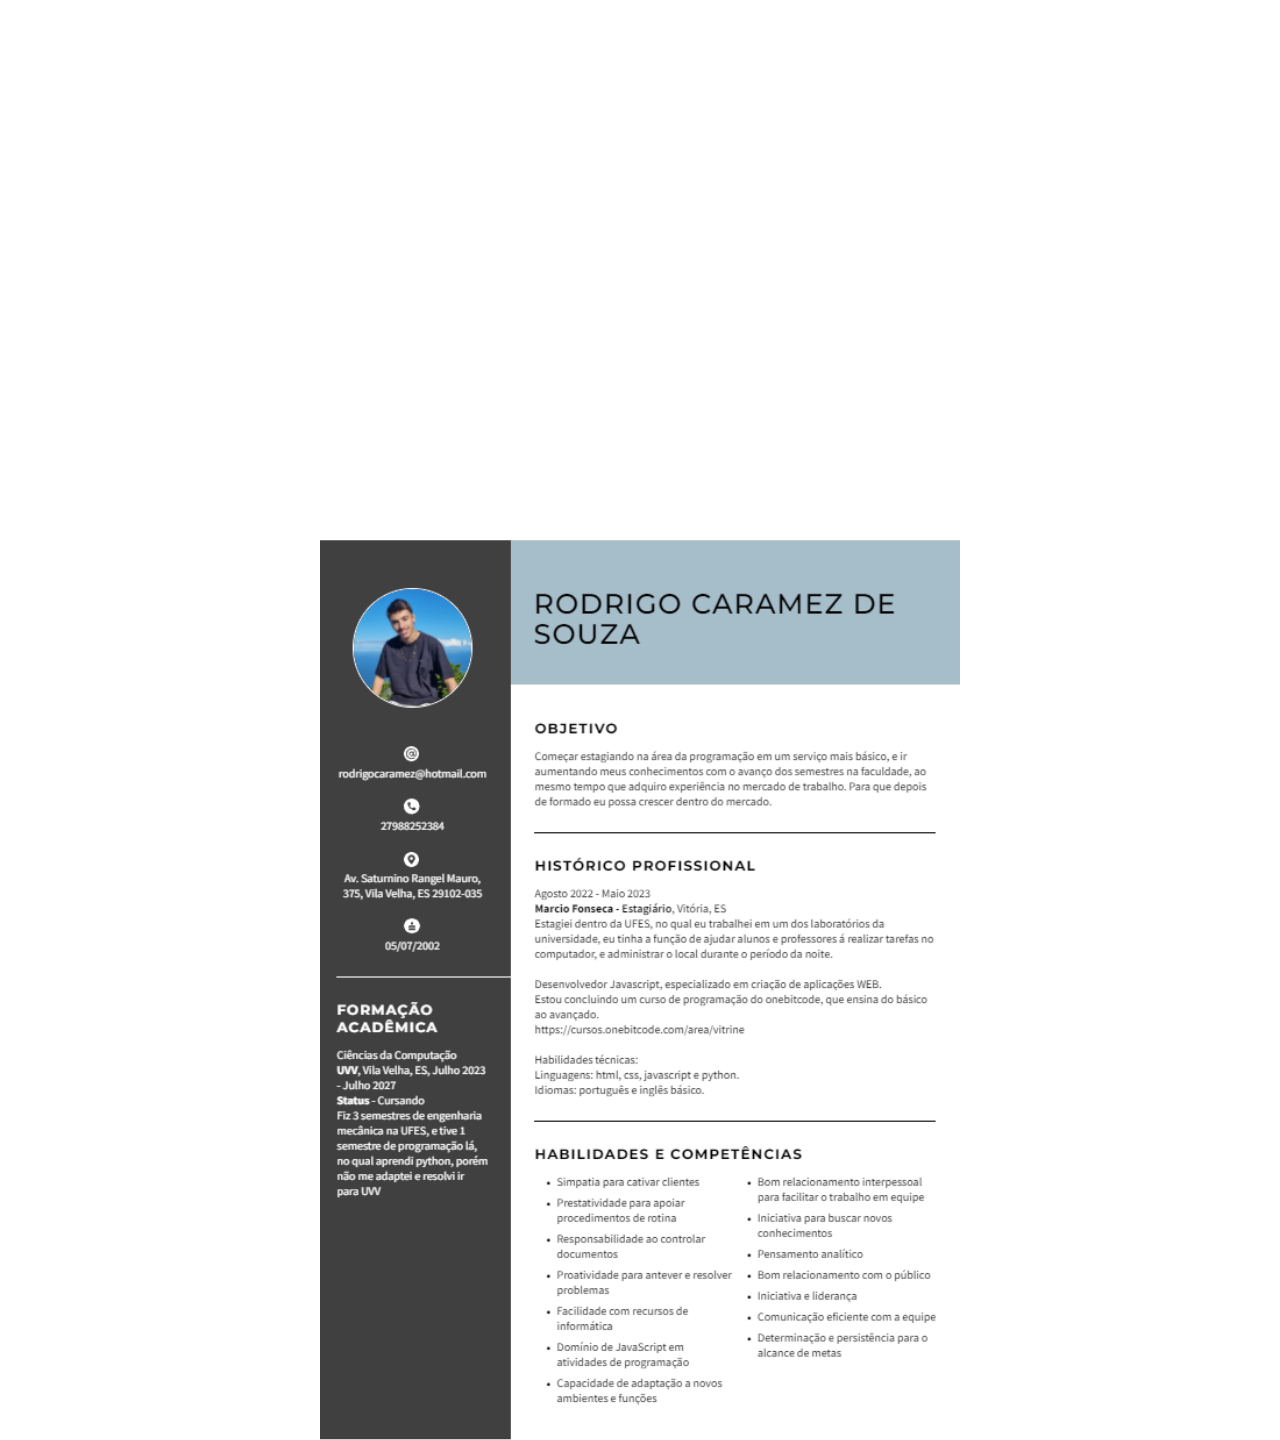
<file: TCurriculo.html>
<!DOCTYPE html>
<html lang="en">
  <head>
    <meta charset="UTF-8" />
    <meta name="viewport" content="width=device-width, initial-scale=1.0" />
    <link rel="stylesheet" href="tfestilo2.css" />
    <title>Currículo</title>
  </head>
  <body>
    <h1 class="título">CURRÍCULO</h1>

    <img
      src="curriculo.png"
      class="imagemcurrículo"
      alt="Imagem do Currículo"
    />
  </body>
</html>
</file>
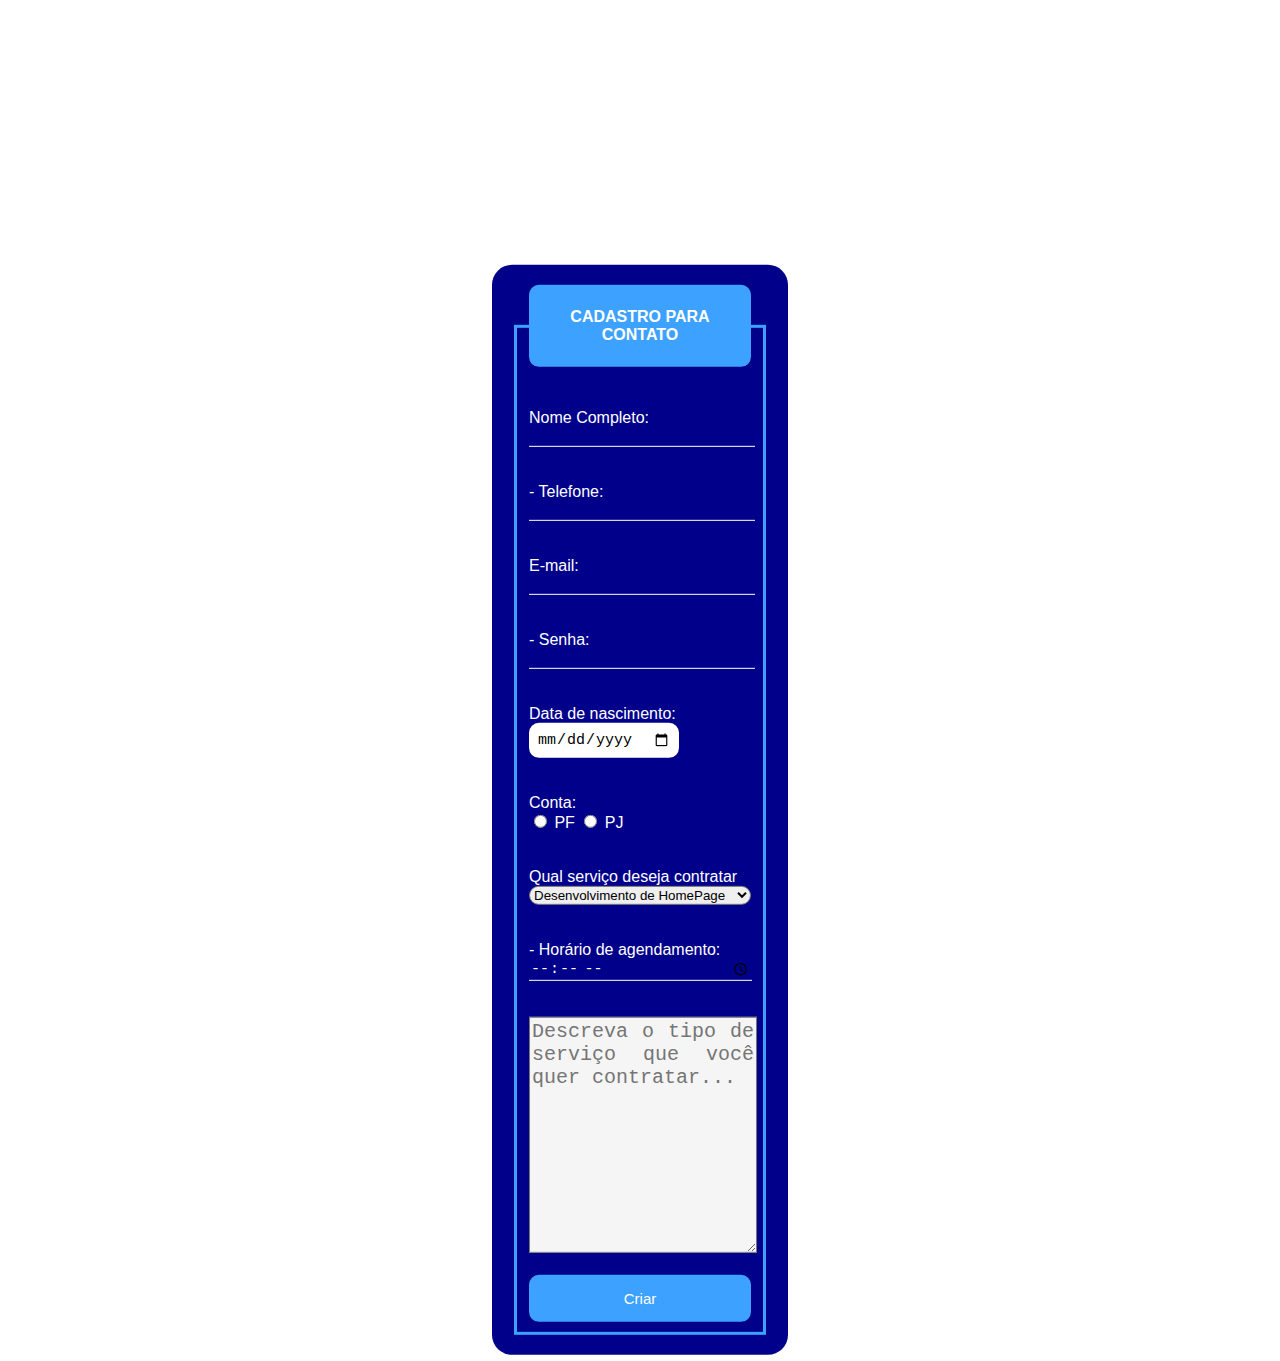
<file: TFcontato.html>
<!DOCTYPE html>
<html lang="en">
  <head>
    <title>Contato</title>
    <link rel="stylesheet" href="tfestilo3.css" />
  </head>
  <body>
    <h4 class="título">FORMULÁRIO PARA CONTATO</h4>
    <div class="box">
      <form action="">
        <fieldset>
          <legend><b>CADASTRO PARA CONTATO</b></legend>
          <br></br>
          <div class="forms">
            <label for="nome" class="label" >Nome Completo:</label>
            <input type="text" id="nome" name="nome" class="input"/>
          </div>
          <br></br>
          <div class="forms">
            <label for="telefone" class="label" >- Telefone:</label>
            <input type="tel" id="telefone" name="telefone" class="input"/>
          </div>
          <br></br>
          <div class="forms">
            <label for="email" class="label" >E-mail:</label>
            <input type="email" id="email" name="email" class="input"/>
          </div> 
          <br></br>
          <div class="forms">
            <label for="senha" class="label" >- Senha:</label>
            <input type="password" id="senha" name="senha" class="input"/>
          </div> 
          <br></br>
          <label>Data de nascimento:</label>
          <input type="date" id="data" name="data" />
          <br></br>
          <br>
          Conta:
          <br>
          <input type="radio" name="conta" value="pf" id="conta"> PF
          <input type="radio" name="conta" value="pj" id="conta"> PJ
          <br></br>
          <br>
          <div>
            <label for="serviços" >Qual serviço deseja contratar</label>
            <select name="serviços" id="serviços" >
              <option value="Homepage">Desenvolvimento de HomePage</option>
              <option value="Estática">Desenvolvimento de Página Estática</option>
              <option value="Dinâmica">Desenvolvimento de Página Dinâmica</option>
              <option value="Avançada">Desenvolvimento de Página Super Avançada</option>
            <select/>
          </div>
          <br></br>
          <label for="horário"> - Horário de agendamento:</label>
          <input type="time" id="horário" name="horário" class="input" min="09:00" max="19:00" required />
          <br></br>
          <br>
            <textarea name="descrição" id="descrição" cols="30" rows="10" placeholder="Descreva o tipo de serviço que você quer contratar..."></textarea>
          <br></br>
          <input type="submit" value="Criar" id="submit" name="submit"/>
        </fieldset>
      </form>
    </div>
  </body>
</html>
</file>
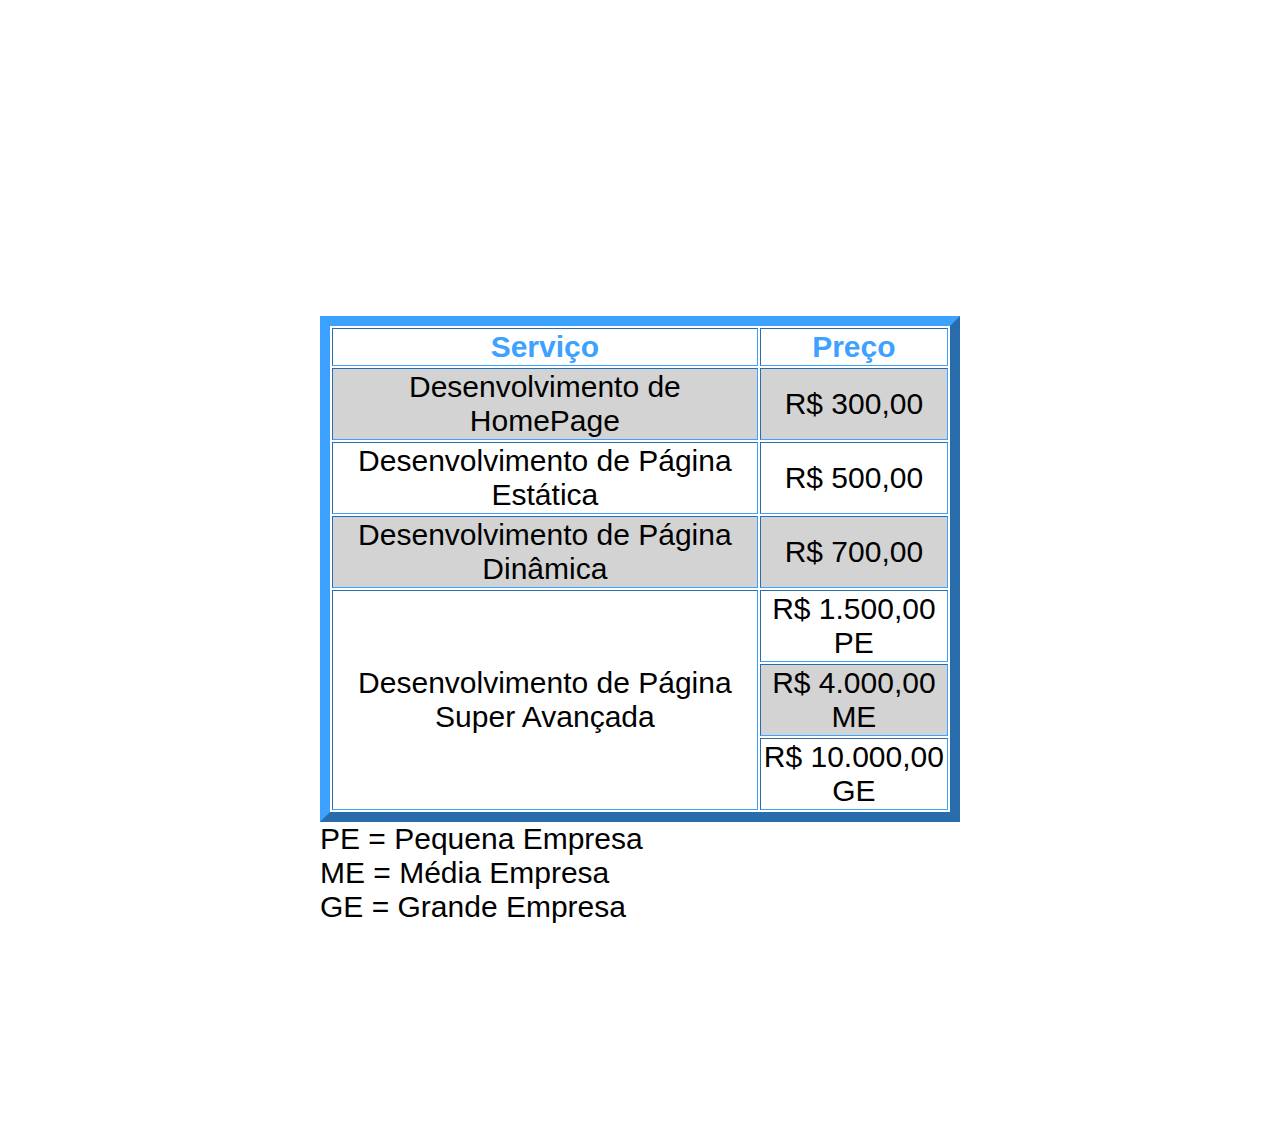
<file: TFserviços.html>
<!DOCTYPE html>
<html lang="en">
  <head>
    <link rel="stylesheet" href="tfestilo2.css" />
    <title>Serviços</title>
  </head>
  <body>
    <h1 class="título">SERVIÇOS DISPONÍVEIS</h1>
    <table class="tabela" border="10">
      <caption>PE = Pequena Empresa<br>ME = Média Empresa<br>GE = Grande Empresa</caption>
      <tbody>
        <tr>
          <th><strong>Serviço</strong></th>
          <th><strong>Preço</strong></th>
        </tr>
        <tr class="cinza">
          <td>Desenvolvimento de HomePage</td>
          <td>R$ 300,00</td>
        </tr>

        <tr>
          <td>Desenvolvimento de Página Estática</td>
          <td>R$ 500,00</td>
        </tr>

        <tr class="cinza">
          <td>Desenvolvimento de Página Dinâmica</td>
          <td>R$ 700,00</td>
        </tr>

        <tr>
          <td rowspan="3">Desenvolvimento de Página Super Avançada</td>
          <td>R$ 1.500,00 PE</td>
        
        <tr>
          <td class="cinza">R$ 4.000,00 ME</td>
        </tr>

        <tr>
          <td>R$ 10.000,00 GE</td>
        </tr>

        </tr>
      </tbody>
    </table>
  </body>
</html>
</file>
<file: tfestilo2.css>
body {
  background-image: url(https://img.freepik.com/fotos-premium/fundo-abstrato-parede-azul-claro_127755-910.jpg);
  background-repeat: no-repeat;
  background-size: 2000px 300px;
}

.título {
  font-size: 50px;
  color: white;
  text-align: center;
  margin-top: 130px;
  font-family: "arial";
}

.tabela {
  top: 80%;
  position: absolute;
  transform: translate(-50%, -50%);
  left: 50%;
  width: 50%;
  height: 50%;
  text-align: center;
  font-size: 30px;
  font-family: "arial";
  border-color: rgb(61, 161, 255);
}

.cinza {
  background-color: lightgray;
}

th {
  font-family: "arial";
  color: rgb(61, 161, 255);
}

caption {
  caption-side: bottom;
  text-align: left;
  font-family: "arial";
  margin-bottom: 200px;
}

.imagemcurrículo {
  position: absolute;
  left: 50%;
  width: 50%;
  top: 110%;
  transform: translate(-50%, -50%);
}
</file>
<file: tfestilo3.css>
body {
  background-image: url(https://img.freepik.com/fotos-premium/fundo-abstrato-parede-azul-claro_127755-910.jpg);
  background-repeat: no-repeat;
  background-size: 2000px 300px;
}

.título {
  font-size: 50px;
  color: white;
  text-align: center;
  margin-top: 130px;
  font-family: "arial";
}

.box {
  position: absolute;
  top: 90%;
  left: 50%;
  transform: translate(-50%, -50%);
  background-color: darkblue;
  padding: 20px;
  border-radius: 20px;
  width: 20%;
  font-family: Arial, Helvetica, sans-serif;
  color: white;
}

fieldset {
  border: 3px solid rgb(61, 161, 255);
}

legend {
  border: 3px solid rgb(61, 161, 255);
  background-color: rgb(61, 161, 255);
  padding: 20px;
  border-radius: 10px;
  text-align: center;
}

.forms {
  position: relative;
}

.input {
  background: none;
  border: none;
  border-bottom: 1px solid white;
  outline: none;
  color: white;
  font-size: 15px;
  width: 100%;
  letter-spacing: 2px;
}

#serviços {
  width: 100%;
  border-radius: 10px;
}

#data {
  border: none;
  padding: 8px;
  border-radius: 10px;
  outline: none;
  font-size: 15px;
}

#descrição {
  width: 100%;
  background-color: whitesmoke;
  font-size: 20px;
  text-align: justify;
}

#submit {
  border: none;
  background-color: rgb(61, 161, 255);
  padding: 15px;
  border-radius: 10px;
  width: 100%;
  color: white;
  font-size: 15px;
  cursor: pointer;
}

#submit:hover {
  background-color: rgb(61, 121, 205);
}
</file>
